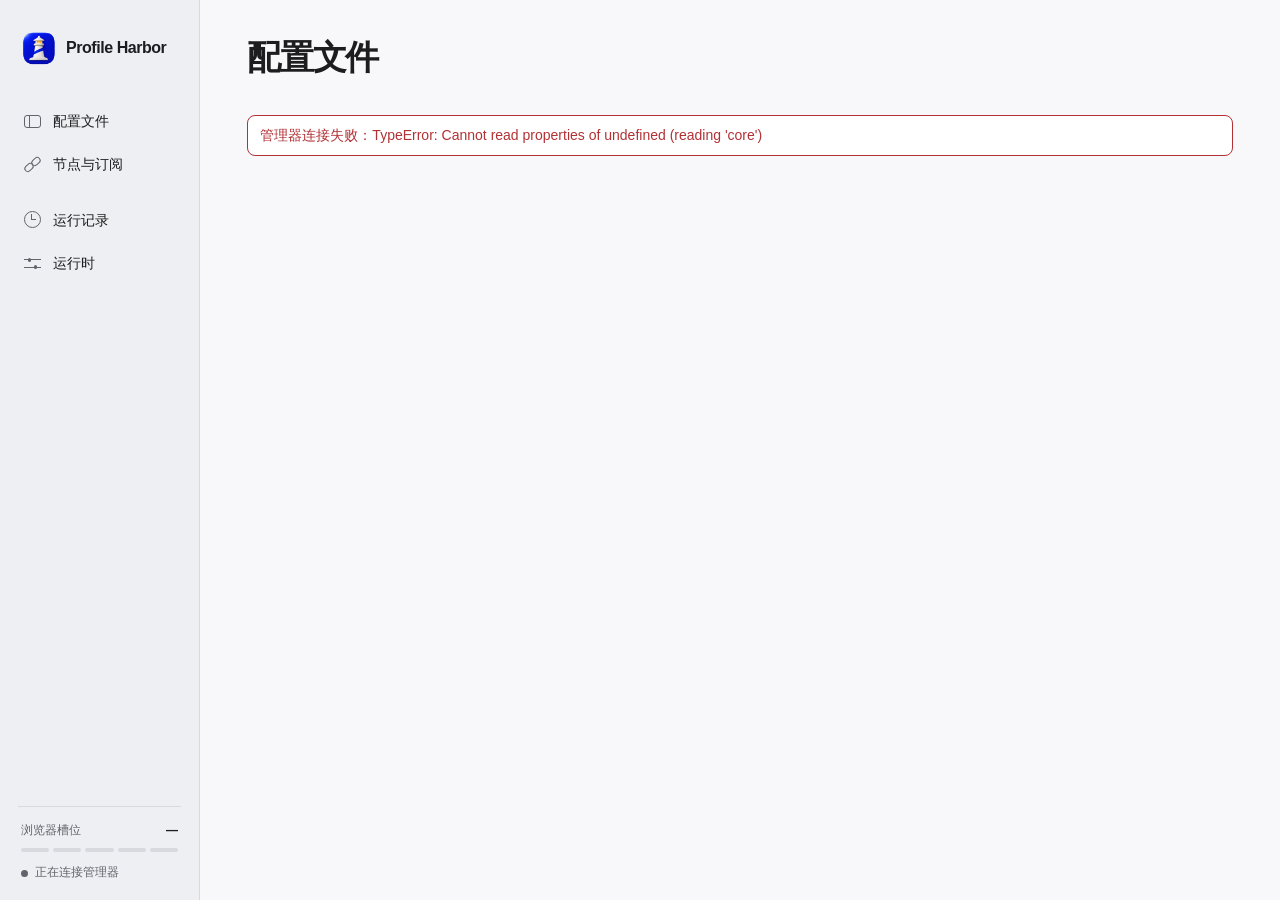
<file: ui/index.html>
<!doctype html>
<html lang="zh-CN">
  <head>
    <meta charset="utf-8" />
    <meta name="viewport" content="width=device-width,initial-scale=1" />
    <title>Profile Harbor</title>
    <link rel="stylesheet" href="style.css" />
    <script defer src="app.js"></script>
  </head>
  <body>
    <aside>
      <div class="brand">
        <img src="icon.png" alt="" /><strong>Profile Harbor</strong>
      </div>
      <nav aria-label="导航">
        <button data-nav="profiles"><span class="nav-icon profiles-icon" aria-hidden="true"></span>配置文件</button>
        <button data-nav="nodes"><span class="nav-icon nodes-icon" aria-hidden="true"></span>节点与订阅</button>
        <button data-nav="history"><span class="nav-icon history-icon" aria-hidden="true"></span>运行记录</button>
        <button data-nav="runtime"><span class="nav-icon runtime-icon" aria-hidden="true"></span>运行时</button>
      </nav>
      <div class="sidefoot">
        <div class="capacity"><span>浏览器槽位</span><strong id="slotCount">—</strong></div>
        <div id="slotMeter" aria-hidden="true"><i></i><i></i><i></i><i></i><i></i></div>
        <div class="core-state"><i id="coreDot"></i><span id="coreLabel">正在连接管理器</span></div>
      </div>
    </aside>
    <main>
      <header>
        <div>
          <h1 id="title">配置文件</h1>
          <p id="subtitle"></p>
        </div>
        <div id="actions"></div>
      </header>
      <div id="notice" role="status" hidden></div>
      <section id="content" aria-labelledby="title"></section>
    </main>
    <dialog id="dialog" aria-labelledby="dialogTitle">
      <form id="form">
        <div class="modalhead">
          <h2 id="dialogTitle"></h2>
          <button type="button" id="dismiss" class="close" aria-label="关闭">
            ×
          </button>
        </div>
        <div id="fields"></div>
        <p id="formError" role="alert" hidden></p>
        <footer>
          <button type="button" id="cancel">取消</button
          ><button type="submit" class="primary" id="submit">保存</button>
        </footer>
      </form>
    </dialog>
  </body>
</html>
</file>
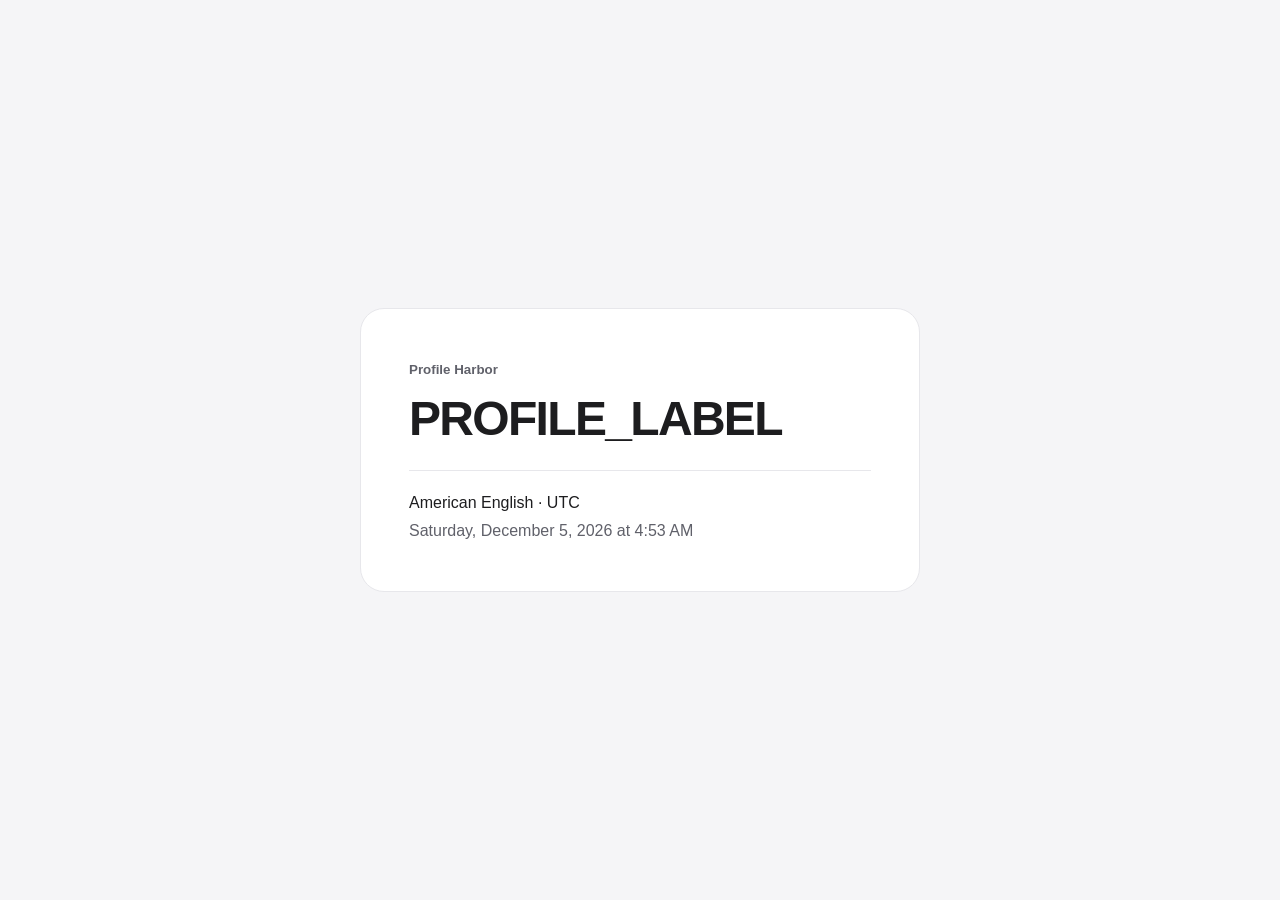
<file: src-tauri/src/ready.html>
<!doctype html>
<html>
  <meta charset="utf-8" /><title>PROFILE_LABEL · Profile Harbor</title>
  <style>
    :root {
      color-scheme: light dark;
      font: 16px/1.5 -apple-system, BlinkMacSystemFont, "PingFang SC", sans-serif;
      --bg: #f5f5f7; --surface: white; --ink: #1d1d1f; --secondary: #60616a; --line: #e7e7eb;
    }
    body { margin: 0; min-height: 100vh; display: grid; place-items: center; background: var(--bg); color: var(--ink); }
    main { box-sizing: border-box; width: min(560px, calc(100% - 32px)); padding: clamp(24px, 5vw, 48px); background: var(--surface); border: 1px solid var(--line); border-radius: 24px; }
    small { color: var(--secondary); font-weight: 600; }
    h1 { font-size: clamp(32px, 5vw, 48px); letter-spacing: -.035em; line-height: 1.15; margin: 10px 0 24px; overflow-wrap: anywhere; }
    #region { margin: 0; padding-top: 20px; border-top: 1px solid var(--line); overflow-wrap: anywhere; }
    time { display: block; margin-top: 4px; color: var(--secondary); font-variant-numeric: tabular-nums; }
    @media (prefers-color-scheme: dark) {
      :root { --bg: #19191b; --surface: #29292c; --ink: #f5f5f7; --secondary: #abadb5; --line: #3a3a3d; }
    }
  </style>
  <main>
    <small>Profile Harbor</small>
    <h1>PROFILE_LABEL</h1>
    <p id="region"></p>
    <time id="clock"></time>
    <script>
      const locale = navigator.language;
      document.documentElement.lang = locale;
      document.documentElement.dir = "auto";
      const format = new Intl.DateTimeFormat(locale, { dateStyle: "full", timeStyle: "short" });
      const language = new Intl.DisplayNames([locale], { type: "language" }).of(locale);
      document.getElementById("region").textContent = language + " · " + format.resolvedOptions().timeZone;
      const clock = document.getElementById("clock");
      function tick() {
        const now = new Date();
        clock.dateTime = now.toISOString();
        clock.textContent = format.format(now);
        setTimeout(tick, 60000 - now.getTime() % 60000);
      }
      tick();
    </script>
  </main>
</html>
</file>
<file: ui/style.css>
:root {
  color-scheme: light dark;
  font: 14px/1.48 -apple-system, BlinkMacSystemFont, "PingFang SC", sans-serif;
  --ink: #1d1d1f; --muted: #62646b; --accent: #0065c8; --primary: #006bd6;
  --bg: #f8f8fa; --sidebar: #eeeff2; --surface: #fff; --control: #fff;
  --inset: #f5f5f7; --hover: #e8e9ed; --selection: #e4efff;
  --line: #d8d9de; --rule: #e9eaee; --good: #23694a; --warn: #895308; --bad: #b23135;
  --shadow: 0 1px 2px #171d2a08, 0 4px 12px #171d2a04;
  background: var(--bg); color: var(--ink); font-optical-sizing: auto;
}
@media (prefers-color-scheme: dark) {
  :root {
    --ink: #f5f5f7; --muted: #abadb5; --accent: #77baff; --primary: #1467bd;
    --bg: #19191b; --sidebar: #222225; --surface: #29292c; --control: #323236;
    --inset: #222225; --hover: #3c3c40; --selection: #273e59;
    --line: #454549; --rule: #3a3a3d; --good: #88d6aa; --warn: #eec47f; --bad: #ff989a;
    --shadow: 0 1px 3px #0002;
  }
}
* { box-sizing: border-box; }
body { display: grid; grid-template-columns: 200px minmax(0,1fr); min-height: 100vh; margin: 0; }
aside { position: sticky; top: 0; height: 100vh; padding: 30px 12px 18px; display: flex; flex-direction: column; background: var(--sidebar); border-right: 1px solid var(--line); }
.brand, nav button, .sidefoot, .identity, .profile-controls, .pill, .rowactions, #actions { display: flex; align-items: center; }
.brand { gap: 9px; padding: 0 9px; font-size: 16px; letter-spacing: -.45px; }
.brand img { width: 36px; height: 36px; }
nav { display: grid; gap: 5px; margin-top: 36px; }
button, input, select, textarea { font: inherit; color: inherit; }
button, .more summary { background: var(--control); border: 1px solid var(--line); border-radius: 7px; box-shadow: var(--shadow); padding: 5px 12px; line-height: 1.45; cursor: pointer; }
button:hover, .more summary:hover { background: var(--hover); }
button:disabled { opacity: .55; cursor: wait; }
:focus-visible { outline: 3px solid var(--accent); outline-offset: 2px; }
nav button { gap: 12px; padding: 9px 12px; background: transparent; border: 0; box-shadow: none; text-align: left; }
nav button.active { background: var(--surface); color: var(--ink); font-weight: 600; box-shadow: var(--shadow); }
nav button:not(.active) .nav-icon { color: var(--muted); }
nav button:nth-child(3) { margin-top: 12px; }
.nav-icon { position: relative; display: inline-block; width: 17px; height: 17px; color: var(--accent); flex: none; }
.nav-icon::after, .nav-icon::before { content: ""; position: absolute; }
.profiles-icon::before { inset: 2px 0; border: 1.6px solid; border-radius: 3px; }
.profiles-icon::after { left: 5px; top: 3px; bottom: 3px; border-left: 1.5px solid; }
.nodes-icon::before, .nodes-icon::after { width: 8px; height: 5px; border: 1.6px solid; border-radius: 4px; transform: rotate(-42deg); }
.nodes-icon::before { top: 2px; right: 0; }
.nodes-icon::after { bottom: 2px; left: 0; }
.history-icon { border: 1.6px solid; border-radius: 50%; }
.history-icon::before { left: 6px; top: 2px; width: 4px; height: 5px; border-left: 1.5px solid; border-bottom: 1.5px solid; }
.runtime-icon::before { inset: 4px 0; border-block: 1.5px solid; }
.runtime-icon::after { height: 4px; width: 3px; top: 3px; left: 4px; background: currentColor; box-shadow: 6px 7px currentColor; border-radius: 2px; }
.sidefoot { display: grid; gap: 9px; margin: auto 6px 0; padding: 15px 3px 0; border-top: 1px solid var(--line); font-size: 12px; color: var(--muted); }
.capacity, .core-state { display: flex; align-items: center; }
.capacity { justify-content: space-between; }
.capacity strong { color: var(--ink); font-variant-numeric: tabular-nums; }
#slotMeter { display: grid; grid-template-columns: repeat(5,1fr); gap: 4px; }
#slotMeter i { height: 4px; background: var(--line); border-radius: 4px; }
#slotMeter .used { background: var(--accent); }
.core-state { gap: 7px; margin-top: 3px; }
#coreDot, .pill::before { width: 7px; height: 7px; border-radius: 50%; background: currentColor; }
#coreDot.on { color: var(--good); }
main { width: 100%; max-width: 1200px; min-width: 0; margin-inline: auto; padding: 38px clamp(24px,3.7vw,48px); }
header, .row, .modalhead, footer, .toolbar, .cardhead { display: flex; align-items: center; justify-content: space-between; gap: 12px; flex-wrap: wrap; }
header { margin-bottom: 30px; }
h1, h2, h3, p, dl, dd { margin: 0; }
h1 { font-size: 34px; font-weight: 650; line-height: 1.16; letter-spacing: -1.3px; }
h2 { font-size: 20px; }
h3 { font-size: 16px; font-weight: 620; overflow-wrap: anywhere; }
header p { margin-top: 8px; font-size: 13px; }
.muted, header p, small, dt, .detail, .hint { color: var(--muted); }
.rowactions, #actions { gap: 7px; flex-wrap: wrap; }
.primary { border-radius: 99px; padding: 7px 16px; background: var(--primary); border-color: transparent; color: white; font-weight: 550; }
.primary:hover { background: var(--primary); filter: brightness(1.1); }
.danger, .error, #formError { color: var(--bad); }
.panel, .profile-row, .empty { background: var(--surface); border: 1px solid var(--rule); border-radius: 18px; box-shadow: var(--shadow); }
.panel { padding: 22px 24px; margin: 14px 0; }
#cards { display: grid; grid-template-columns: repeat(auto-fit,minmax(min(100%,320px),1fr)); align-items: start; gap: 14px; }
#cards > .empty { grid-column: 1/-1; }
.profile-row { display: grid; padding: 20px; gap: 16px; min-width: 0; }
.cardhead { flex-wrap: nowrap; align-items: flex-start; }
.identity { min-width: 0; gap: 12px; }
.identity h3 { font-size: 17px; line-height: 1.35; letter-spacing: -.25px; }
.identity small { display: block; margin-top: 2px; overflow-wrap: anywhere; font-size: 12px; }
.avatar { flex: none; display: grid; place-items: center; width: 42px; height: 42px; background: var(--selection); color: var(--accent); border-radius: 13px; font-size: 19px; font-weight: 600; }
.network-fields { display: grid; gap: 12px; padding: 13px 15px; border-radius: 11px; background: var(--inset); }
.network-fields > div { display: grid; grid-template-columns: minmax(72px, auto) 1fr; gap: 10px; align-items: baseline; }
.network-fields dt { font-size: 12px; }
.network-fields dd { font: 500 13px/1.45 ui-monospace, "SFMono-Regular", monospace; overflow-wrap: anywhere; user-select: text; text-align: right; }
.network-fields .pending { color: var(--muted); font-family: inherit; font-weight: 400; }
.profile-controls { justify-content: space-between; gap: 8px; min-height: 37px; }
.profile-health { display: grid; gap: 2px; min-width: 0; }
.pill { gap: 6px; color: var(--muted); font-size: 12px; }
.pill::before { content: ""; width: 6px; height: 6px; }
.Running { color: var(--good); }
.Error, .Paused { color: var(--warn); }
.launch, .stop-profile { display: inline-flex; align-items: center; gap: 7px; border-radius: 20px; font-size: 13px; padding: 4px 13px; font-weight: 550; box-shadow: none; }
.launch { background: var(--selection); color: var(--accent); border-color: transparent; }
.launch::before { content: ""; border-block: 4px solid transparent; border-left: 6px solid currentColor; }
.stop-profile::before { content: ""; width: 7px; height: 7px; border-radius: 1px; background: currentColor; }
.profile-metrics { font-size: 12px; font-variant-numeric: tabular-nums; }
.profile-row .error { padding-top: 10px; border-top: 1px solid var(--rule); }
.more { position: relative; margin: 0; }
.more summary { display: grid; place-items: center; list-style: none; width: 28px; height: 28px; padding: 0; font-size: 0; background: var(--inset); border: 0; border-radius: 50%; box-shadow: none; }
.more summary::-webkit-details-marker { display: none; }
.more summary::after { content: "•••"; font-size: 11px; letter-spacing: 1px; color: var(--muted); }
.more[open] .rowactions { position: absolute; z-index: 3; top: calc(100% + 4px); right: 0; display: grid; gap: 1px; min-width: 132px; padding: 4px; background: var(--surface); border: 1px solid var(--line); border-radius: 9px; box-shadow: 0 5px 20px #0002; }
.more button { text-align: left; border: 0; background: transparent; box-shadow: none; }
.more button:hover { background: var(--hover); }
.details { display: flex; flex-wrap: wrap; gap: 22px; margin-top: 12px; }
.detail { display: block; font-size: 12px; }
.error, #formError, #notice { white-space: pre-wrap; overflow-wrap: anywhere; }
.empty { text-align: center; padding: 58px 20px; }
.empty img { display: block; width: 48px; margin: 0 auto 13px; }
.empty p { margin: 7px auto 15px; max-width: 420px; color: var(--muted); }
.toolbar { margin: 15px 0; }
.segments { display: inline-flex; padding: 3px; border: 1px solid var(--rule); border-radius: 10px; background: var(--inset); }
.segments button { border: 0; padding: 4px 13px; font-size: 13px; background: transparent; box-shadow: none; color: var(--muted); }
.segments button[aria-pressed=true], .segments button.selected { border-radius: 7px; background: var(--surface); box-shadow: 0 1px 4px #0002; color: var(--ink); font-weight: 600; }
.segments button:hover { color: var(--ink); }
.profile-toolbar { margin-bottom: 16px; }
.search-box { margin: 0; position: relative; width: min(205px,100%); }
.search-box::before { content: ""; position: absolute; left: 11px; top: 9px; width: 8px; height: 8px; border: 1.5px solid var(--muted); border-radius: 50%; pointer-events: none; }
.search-box::after { content: ""; position: absolute; left: 20px; top: 19px; width: 5px; border-bottom: 1.5px solid var(--muted); transform: rotate(45deg); pointer-events: none; }
input, select, textarea { width: 100%; min-width: 0; border: 1px solid var(--line); background: var(--control); border-radius: 7px; padding: 6px 9px; }
input[type=search] { appearance: none; padding-left: 32px; font-weight: 400; }
textarea, code { font-family: ui-monospace, monospace; }
textarea { resize: vertical; }
label { display: grid; gap: 5px; margin: 12px 0; font-weight: 550; }
.pair { display: grid; grid-template-columns: repeat(2,minmax(0,1fr)); gap: 14px; }
.panel p { margin: 8px 0 16px; overflow-wrap: anywhere; }
.panel .row + .row { border-top: 1px solid var(--rule); margin-top: 12px; padding-top: 12px; }
.rowactions button { font-size: 13px; }
.scroll { overflow: auto; }
table { width: 100%; border-collapse: collapse; text-align: left; font-size: 13px; }
td, th { padding: 10px 8px; border-bottom: 1px solid var(--rule); }
th { color: var(--muted); font-weight: 550; white-space: nowrap; }
.row span, code { overflow-wrap: anywhere; }
#notice { background: var(--selection); border-radius: 8px; padding: 9px 12px; margin-bottom: 13px; }
#notice.bad { color: var(--bad); background: var(--surface); border: 1px solid currentColor; }
dialog { width: min(500px,94vw); max-height: 88vh; border: 1px solid var(--line); background: var(--surface); color: var(--ink); border-radius: 20px; padding: 24px; box-shadow: 0 16px 60px #0003; }
dialog::backdrop { background: #14182548; }
.modalhead { margin-bottom: 15px; }
.close { border: 0; background: transparent; box-shadow: none; font-size: 22px; color: var(--muted); padding: 0 6px; }
footer { justify-content: flex-end; margin-top: 20px; }
#formError, details { margin-top: 12px; }
.hint, code { font-size: 12px; }
[hidden] { display: none !important; }
.tab { border: 0; box-shadow: none; background: transparent; }
.tab.selected { background: var(--selection); color: var(--accent); }
hr { border: 0; border-top: 1px solid var(--line); }
.check { width: auto; }
summary { color: var(--accent); cursor: pointer; }
#manual { border: 0; padding: 0; margin: 0; min-width: 0; }
@media (max-width: 850px) {
  body { grid-template-columns: 166px minmax(0,1fr); }
  main { padding: 24px; }
  .brand { font-size: 14px; padding-inline: 2px; gap: 6px; white-space: nowrap; }
  .brand img { width: 26px; height: 26px; }
  .profile-row { padding: 15px; }
  .profile-row { gap: 14px; }
}

@media (min-width: 900px) {
  .profile-row:only-child .network-fields { grid-template-columns: repeat(2,minmax(0,1fr)); gap: 20px; padding: 16px 20px; }
  .profile-row:only-child .network-fields > div { display: block; }
  .profile-row:only-child .network-fields dd { text-align: left; margin-top: 4px; font-size: 15px; }
}
@media (max-width: 630px) {
  body { grid-template-columns: 1fr; }
  aside { position: static; height: auto; padding: 10px; border: 0; }
  .brand, .sidefoot { display: none; }
  nav { display: flex; flex-wrap: wrap; gap: 2px; margin: 0; }
  nav button { gap: 5px; font-size: 12px; padding: 6px; }
  nav button:nth-child(3) { margin-top: 0; }
  main { padding: 18px; }
  .pair { grid-template-columns: 1fr; gap: 0; }
}
</file>
